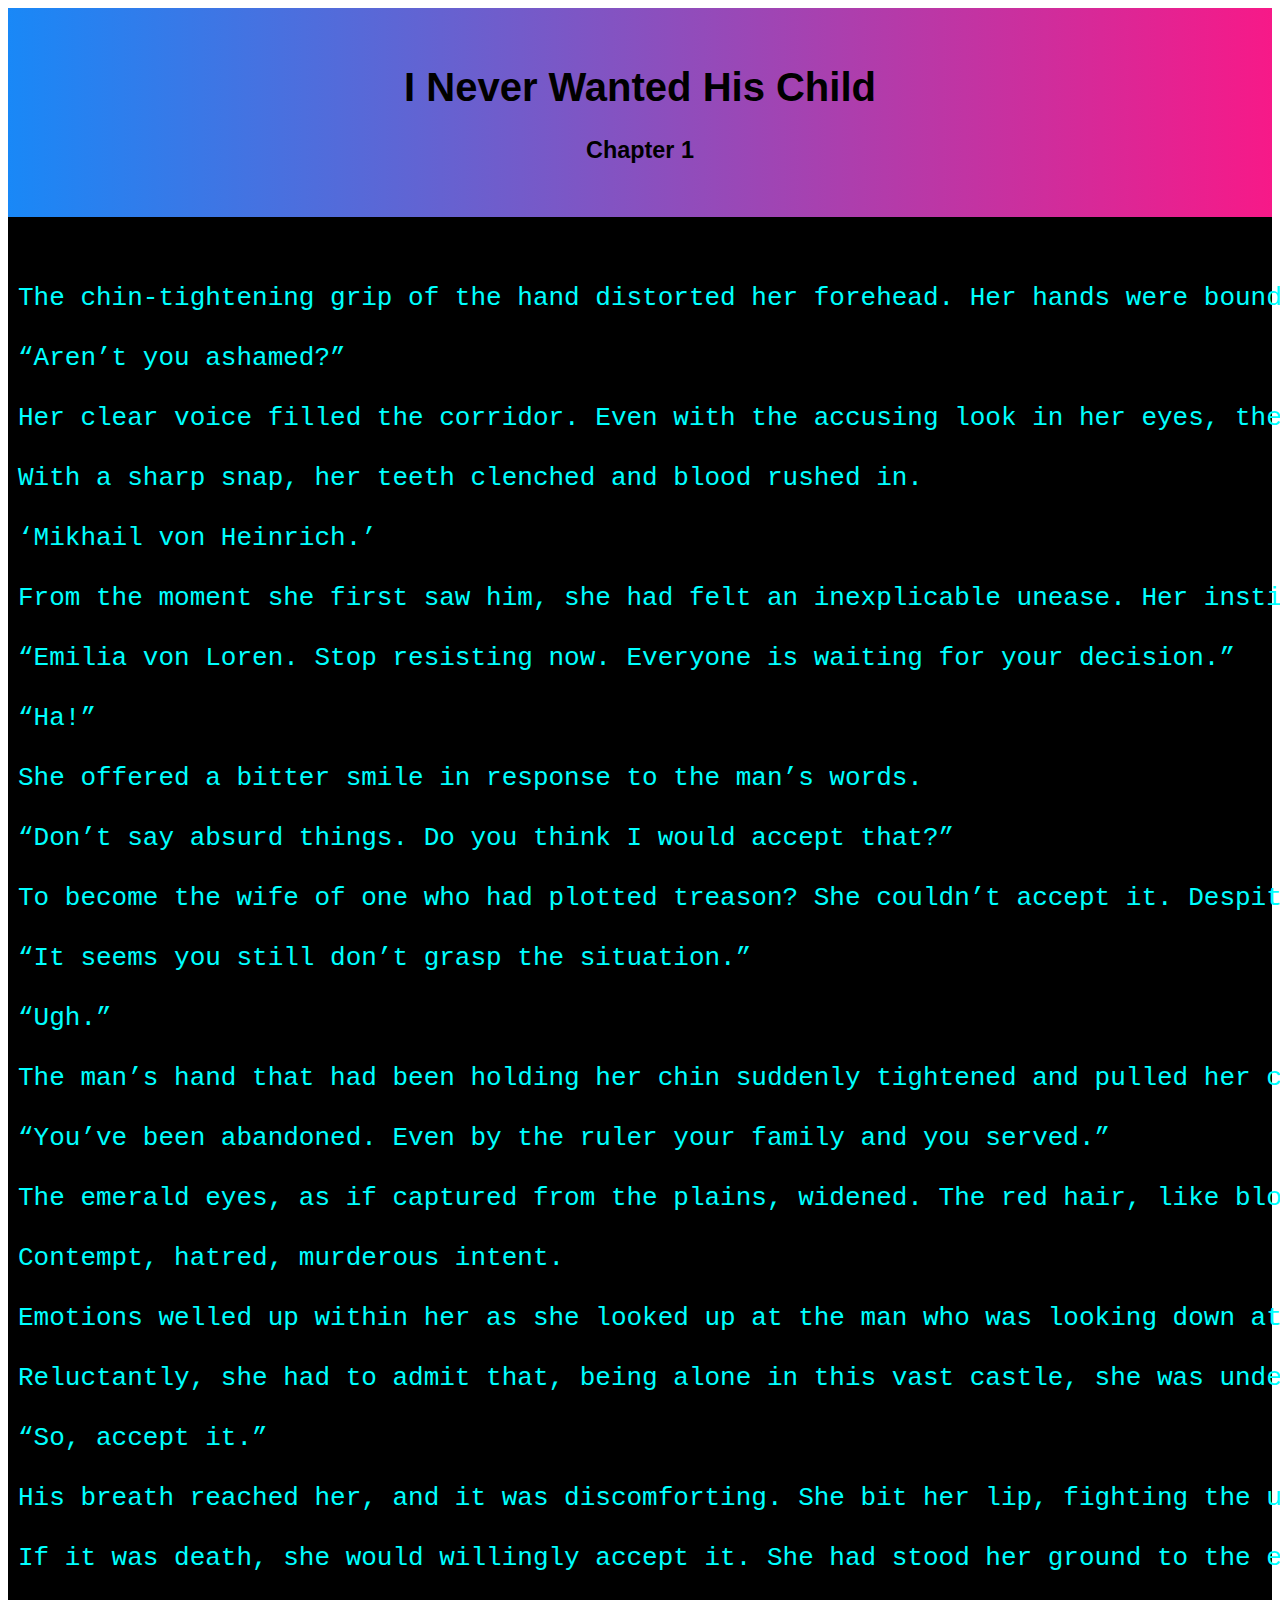
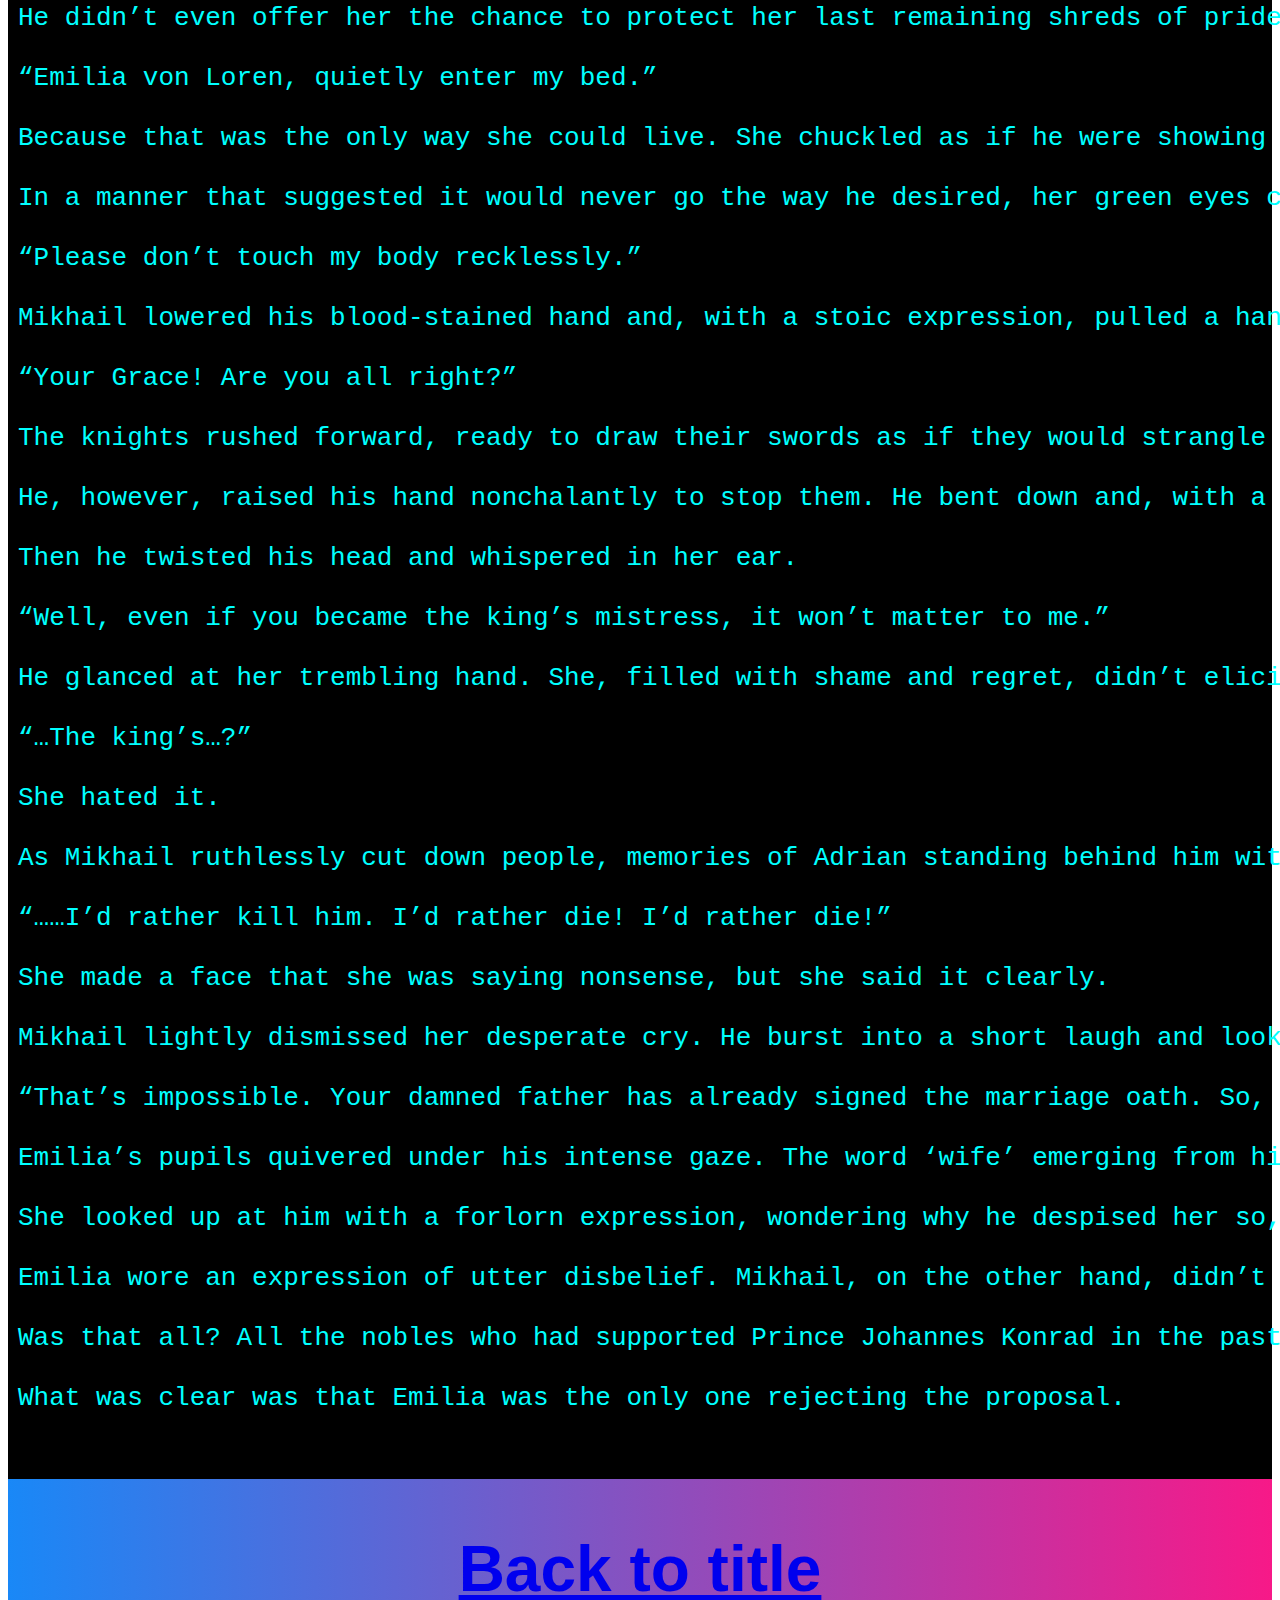
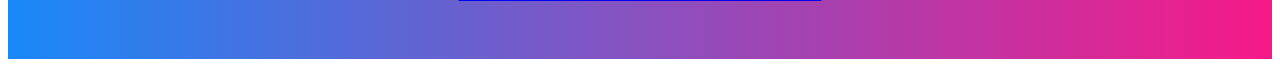
<file: I Never Wanted His Child ch1.html>
<!DOCTYPE html>
<html lang="en">
<head>
<title>Chapter 1</title>
<meta charset="utf-8">
<meta name="viewport" content="width=device-width, initial-scale=1">
<style>
* {
  box-sizing: border-box;
}

body {
  font-family: Arial, Helvetica, sans-serif;
  font-size: xx-large;
}


.header {
  background-image: linear-gradient(90deg, rgba(25, 136, 247, 1) 0%, rgba(247, 25, 136, 1) 100%);
  padding: 30px;
  text-align: center;
  font-size: 20px;
}


.column {
  float: left;
  background-color: rgb(0, 0, 0);
  color: aqua;
  width: 100%;
  padding: 10px;
  height: max-content;

}


.row:after {
  content: "";
  display: table;
  clear: both;
}


.footer {
  background-image: linear-gradient(90deg, rgba(25, 136, 247, 1) 0%, rgba(247, 25, 136, 1) 100%);
  padding: 10px;
  text-align: center;
}


@media (max-width: 600px) {
  .column {
    width: 100%;
  }
}
</style>
</head>
<body>



<div class="header">
    <h1>I Never Wanted His Child</h1>
  <h3>Chapter 1</h3>
</div>

<div class="row">
  <div class="column">
    <pre>
      
The chin-tightening grip of the hand distorted her forehead. Her hands were bound, leaving her unable to resist. She hadn’t expected that she would be humiliated like this, on her knees, on the ground, in just half a day.

“Aren’t you ashamed?”

Her clear voice filled the corridor. Even with the accusing look in her eyes, the man didn’t flinch. Instead, he seemed to smile as if he found this situation agreeable.

With a sharp snap, her teeth clenched and blood rushed in.

‘Mikhail von Heinrich.’

From the moment she first saw him, she had felt an inexplicable unease. Her instincts screamed that he was dangerous.

“Emilia von Loren. Stop resisting now. Everyone is waiting for your decision.”

“Ha!”

She offered a bitter smile in response to the man’s words.

“Don’t say absurd things. Do you think I would accept that?”

To become the wife of one who had plotted treason? She couldn’t accept it. Despite the fear shaking her pupils, she didn’t back down. Mikhail’s eyebrows twitched as he stared intently into her green eyes.

“It seems you still don’t grasp the situation.”

“Ugh.”

The man’s hand that had been holding her chin suddenly tightened and pulled her closer. In the confined space, she winced as their noses almost touched.

“You’ve been abandoned. Even by the ruler your family and you served.”

The emerald eyes, as if captured from the plains, widened. The red hair, like blood, clung to her face, and her pristine uniform was stained with an unknown person’s blood.

Contempt, hatred, murderous intent.

Emotions welled up within her as she looked up at the man who was looking down at her.

Reluctantly, she had to admit that, being alone in this vast castle, she was undeniably abandoned, just as the man had said.

“So, accept it.”

His breath reached her, and it was discomforting. She bit her lip, fighting the urge to respond to the triumph in his arrogant eyes.

If it was death, she would willingly accept it. She had stood her ground to the end for her beliefs, so there was nothing to regret. But to admit defeat and die like that, if he had proposed such a thing, she would have driven a blade into her own heart without hesitation.

He didn’t even offer her the chance to protect her last remaining shreds of pride and honor.

“Emilia von Loren, quietly enter my bed.”

Because that was the only way she could live. She chuckled as if he were showing her some kindness, then turned her head and bit his fingers lightly.

In a manner that suggested it would never go the way he desired, her green eyes curved prettily.

“Please don’t touch my body recklessly.”

Mikhail lowered his blood-stained hand and, with a stoic expression, pulled a handkerchief from his pocket.

“Your Grace! Are you all right?”

The knights rushed forward, ready to draw their swords as if they would strangle her at any moment.

He, however, raised his hand nonchalantly to stop them. He bent down and, with a twisted smile, studied Emilia’s face stained with red blood.

Then he twisted his head and whispered in her ear.

“Well, even if you became the king’s mistress, it won’t matter to me.”

He glanced at her trembling hand. She, filled with shame and regret, didn’t elicit any sympathy. She should have made better choices from the start.

“…The king’s…?”

She hated it.

As Mikhail ruthlessly cut down people, memories of Adrian standing behind him with a wicked smile came flooding back. If she was to become his mistress, she knew she wouldn’t be able to live with a clear conscience.

“……I’d rather kill him. I’d rather die! I’d rather die!”

She made a face that she was saying nonsense, but she said it clearly.

Mikhail lightly dismissed her desperate cry. He burst into a short laugh and looked down at her with a cold stare.

“That’s impossible. Your damned father has already signed the marriage oath. So, in reality, you are already nothing more than my wife,” his voice dripped with contempt.

Emilia’s pupils quivered under his intense gaze. The word ‘wife’ emerging from his lips, laced with palpable hatred, felt unnatural and eerie.

She looked up at him with a forlorn expression, wondering why he despised her so, even as he claimed her as his own.

Emilia wore an expression of utter disbelief. Mikhail, on the other hand, didn’t believe that a parent could so easily abandon their child. However, faced with death, Duke Loren readily abandoned her.

Was that all? All the nobles who had supported Prince Johannes Konrad in the past had the same sentiment. For the sake of their own safety, they agreed to Emilia marrying Mikhail.

What was clear was that Emilia was the only one rejecting the proposal.
    </pre>
</div>

</div>

<div class="footer">
  <p>
    
    <h1><a href="../I Never Wanted His Child.html">Back to title</a></h1>

  </p>
</div>

</body>
</html>
</file>
